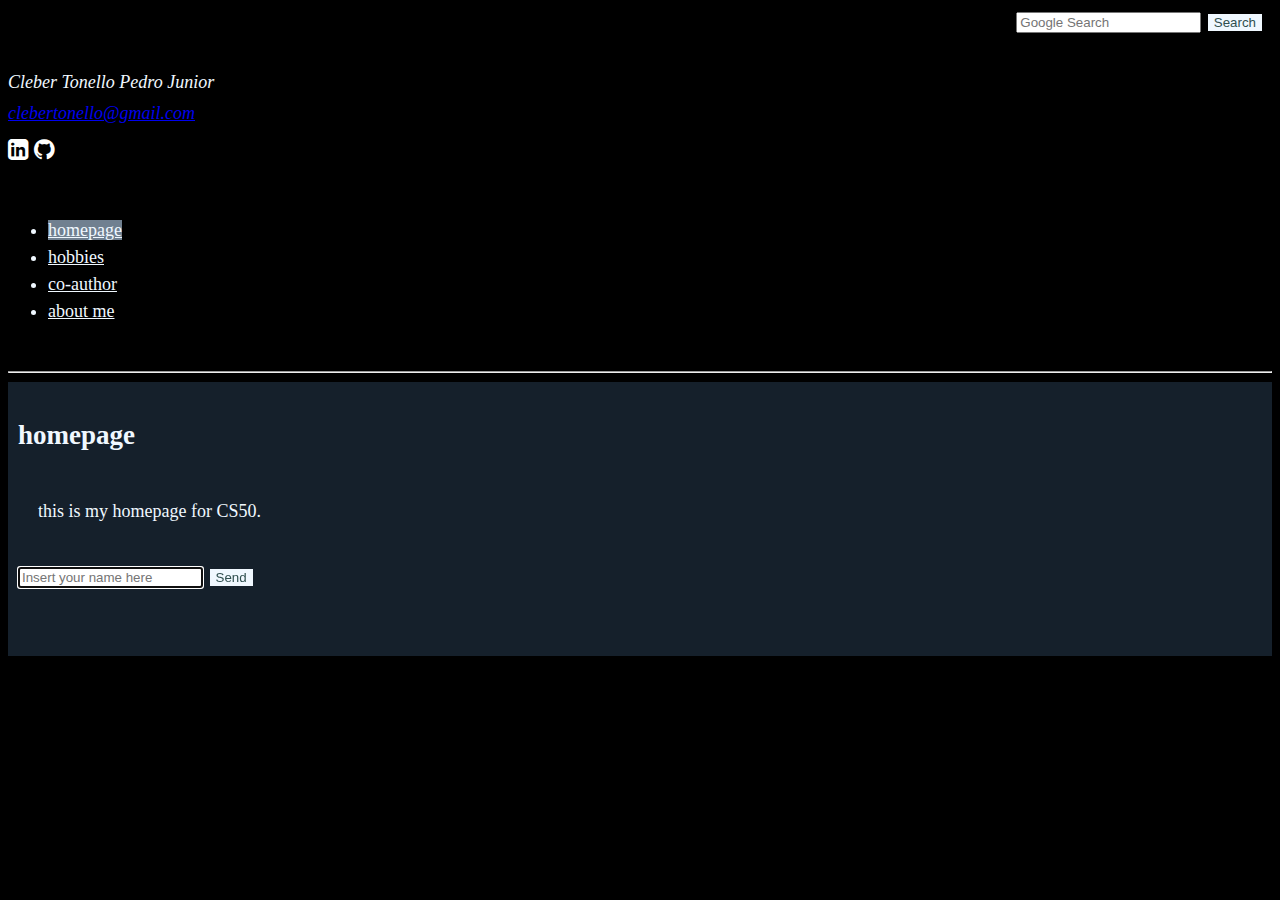
<file: pset8/homepage/index.html>
<!DOCTYPE html>

<html lang="en">
    <head>
        <link rel="stylesheet" href="https://cdn.jsdelivr.net/npm/bootstrap@4.5.3/dist/css/bootstrap.min.css" integrity="sha384-TX8t27EcRE3e/ihU7zmQxVncDAy5uIKz4rEkgIXeMed4M0jlfIDPvg6uqKI2xXr2" crossorigin="anonymous">
        <link rel="stylesheet" href="https://cdnjs.cloudflare.com/ajax/libs/font-awesome/4.7.0/css/font-awesome.min.css">
        <script src="https://code.jquery.com/jquery-3.5.1.slim.min.js" integrity="sha384-DfXdz2htPH0lsSSs5nCTpuj/zy4C+OGpamoFVy38MVBnE+IbbVYUew+OrCXaRkfj" crossorigin="anonymous"></script>
        <script src="https://cdn.jsdelivr.net/npm/bootstrap@4.5.3/dist/js/bootstrap.bundle.min.js" integrity="sha384-ho+j7jyWK8fNQe+A12Hb8AhRq26LrZ/JpcUGGOn+Y7RsweNrtN/tE3MoK7ZeZDyx" crossorigin="anonymous"></script>
        <link href="styles.css" rel="stylesheet">
        <meta charset="utf-8">
        <meta name="viewport" content="width=device-width, initial-scale=1, shrink-to-fit=no">
        <title>My Webpage</title>

        <script>
            function greet()
            {
                let input = document.querySelector('#name').value;
                let name = document.querySelector('#name_result');
                name.innerHTML = `Hello, ${input}! Welcome!`;
                hide();
            }

            function hide()
            {
                document.getElementById('name').style.display='none'
                document.getElementById('name_send').style.display='none'
            }
        </script>

    </head>
    <body>
        <div class="container-fluid">
            <div class="row">
                <aside class="col-sm-3" style="background-color: black;">
                    <p style="padding:20px"></p>
                    <address>
                        <p>Cleber Tonello Pedro Junior</p>
                        <a href= "mailto:clebertonello@gmail.com">clebertonello@gmail.com</a>
                        <p></p>
                        <a href="https://www.linkedin.com/in/cleber-tonello/"><i class="fa fa-linkedin-square" style="font-size:24px; color:white"></i></a>
                        <a href="https://github.com/cton04"><i class="fa fa-github" style="font-size:24px; color:white"></i></a>
                    </address>
                <p style="padding:10px"></p>
                <ul class="nav nav-pills flex-column">
                    <li class="nav-item">
                        <a class="nav-link active" href="index.html" target="_self">homepage</a>
                    </li>
                    <li class="nav-item">
                        <a class="nav-link" href="link2.html" target="_self">hobbies</a>
                    </li>
                    <li class="nav-item">
                        <a class="nav-link" href="link3.html" target="_self">co-author</a>
                    </li>
                    <li class="nav-item">
                        <a class="nav-link" href="link4.html" target="_self">about me</a>
                    </li>
                </ul>
                <p style="padding:5px"></p>
                </aside>

                <hr class="d-sm-none">
                <div class="col-sm-9 min-vh-100" style="background-color:#15202B; padding:10px">
                <!-- https://stackoverflow.com/questions/61280689/extend-column-color-to-bottom-of-page-using-bootstrap-rows-containers-and-column -->
                    <h2>homepage</h2>
                    <p style="padding:20px">this is my homepage for CS50.</p>
                    <form onsubmit="greet(); return false;">
                        <input id="name" type="text" autofocus placeholder="Insert your name here">
                        <input id="name_send" value="Send" type="submit">
                    </form>
                    <p id="name_result" style="padding:10px"></p>
                    <div class="topright">
                        <form action="https://www.google.com/search" method="get" target="_blank">
                            <input name="q" type="search" placeholder="Google Search">
                            <input type="submit" value="Search">
                        </form>
                    </div>

                </div>
            </div>
        </div>
    </body>
</html>
</file>
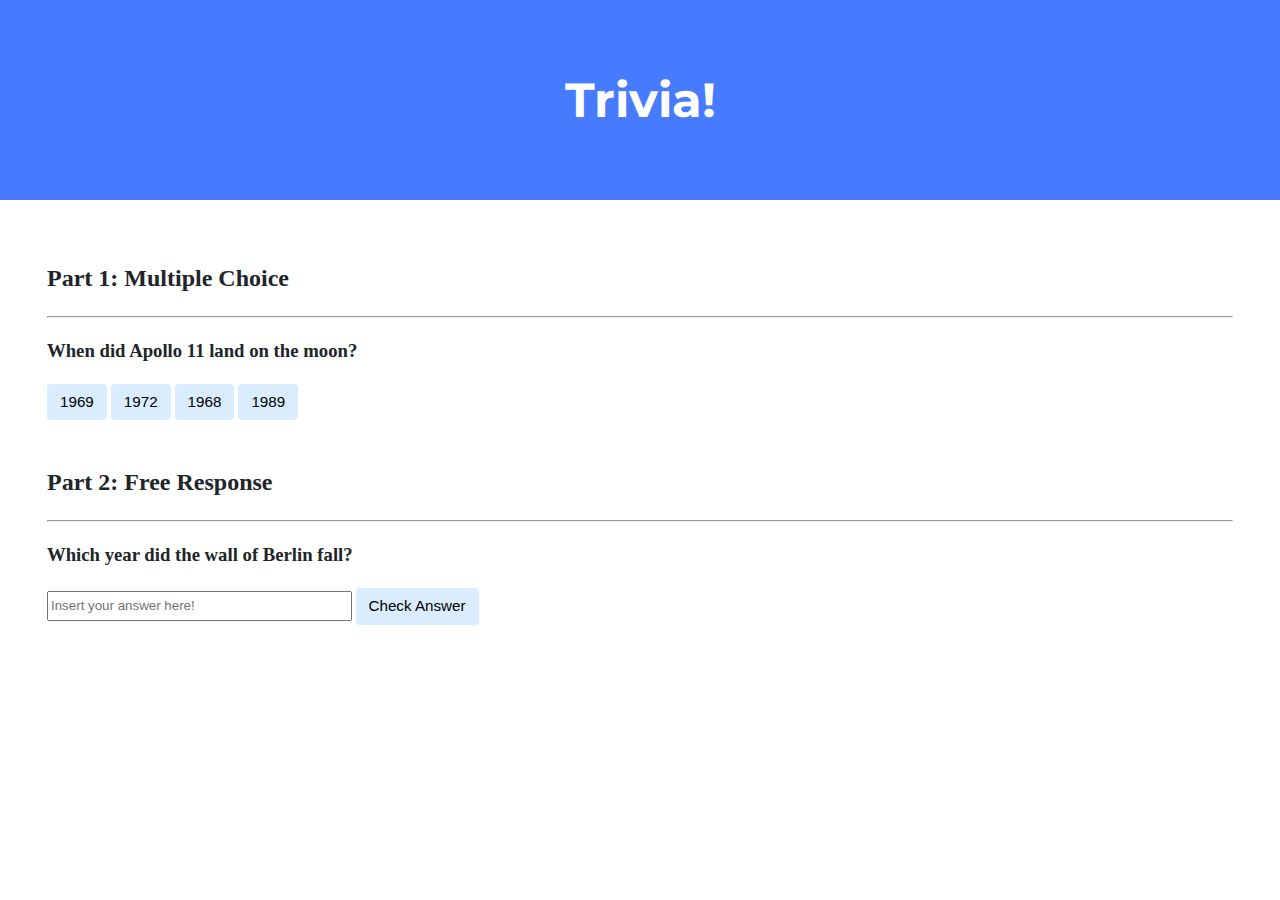
<file: pset8/lab8/index.html>
<!DOCTYPE html>

<html lang="en">
    <head>
        <link href="https://fonts.googleapis.com/css2?family=Montserrat:wght@500&display=swap" rel="stylesheet">
        <link href="styles.css" rel="stylesheet">
        <title>Trivia!</title>

        <script>

            function checkanswer_1(clicked_id)
            {
                // returning ID = https://stackoverflow.com/questions/4825295/onclick-to-get-the-id-of-the-clicked-button
                let id = clicked_id;
                // string compare = https://www.w3schools.com/jsref/jsref_localecompare.asp
                let comp = id.localeCompare('answer1');
                let y = document.querySelector('#question1');
                if (comp == 0)
                {
                    document.getElementById(id).style.backgroundColor = 'green';
                    y.innerHTML = 'Correct';
                }
                else
                {
                    document.getElementById(id).style.backgroundColor = 'red';
                    y.innerHTML = 'Incorrect';
                }
            }

            function checkanswer_2()
            {
                let answer = document.querySelector('#freeanswer_text').value
                let comp1 = answer.localeCompare('1989');
                let comp2 = answer.localeCompare('89');
                let y = document.querySelector('#question2');
                if (comp1 == 0 || comp2 == 0)
                {
                    document.querySelector('#freeanswer_text').style.backgroundColor = 'green';
                    y.innerHTML = 'Correct';
                }
                else
                {
                    document.querySelector('#freeanswer_text').style.backgroundColor = 'red';
                    y.innerHTML = 'Incorrect';
                }
            }

        </script>

    </head>
    <body>

        <div class="jumbotron">
            <h1>Trivia!</h1>
        </div>

        <div class="container">

            <div class="section">
                <h2>Part 1: Multiple Choice </h2>
                <hr>
                <h3>When did Apollo 11 land on the moon?</h3>
                <p id="question1"></p>
                    <button onclick="checkanswer_1(this.id)" id="answer1">1969</button>
                    <button onclick="checkanswer_1(this.id)" id="answer2">1972</button>
                    <button onclick="checkanswer_1(this.id)" id="answer3">1968</button>
                    <button onclick="checkanswer_1(this.id)" id="answer4">1989</button>
            </div>

            <div class="section">
                <h2>Part 2: Free Response</h2>
                <hr>
                <h3> Which year did the wall of Berlin fall?</h3>
                <p id="question2"></p>
                    <input id="freeanswer_text" type="text" placeholder="Insert your answer here!">
                    <button onclick="checkanswer_2()" id="freeanswer_button">Check Answer</button>
            </div>

        </div>
    </body>
</html>
</file>
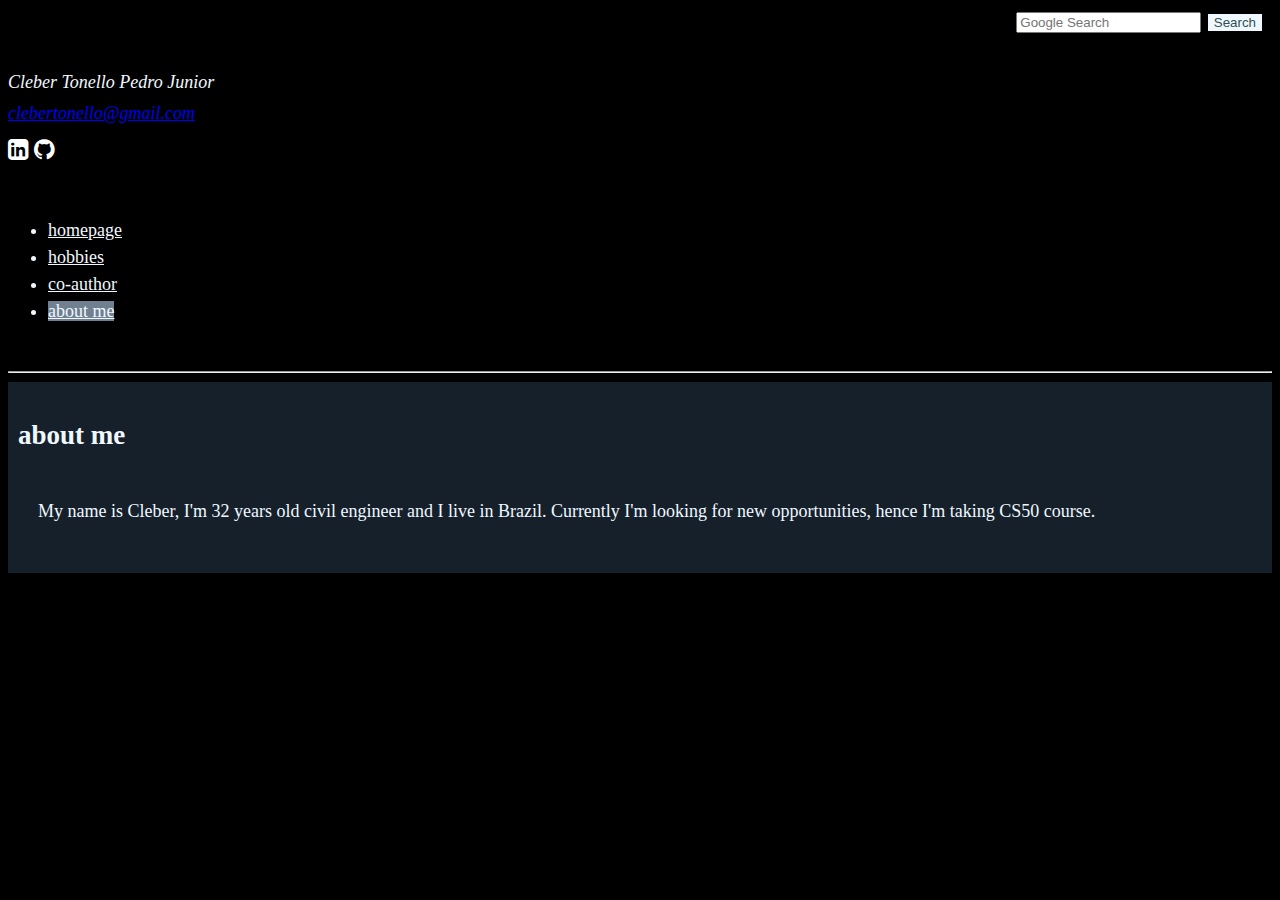
<file: pset8/homepage/link4.html>
<!DOCTYPE html>

<html lang="en">
    <head>
        <link rel="stylesheet" href="https://cdn.jsdelivr.net/npm/bootstrap@4.5.3/dist/css/bootstrap.min.css" integrity="sha384-TX8t27EcRE3e/ihU7zmQxVncDAy5uIKz4rEkgIXeMed4M0jlfIDPvg6uqKI2xXr2" crossorigin="anonymous">
        <link rel="stylesheet" href="https://cdnjs.cloudflare.com/ajax/libs/font-awesome/4.7.0/css/font-awesome.min.css">
        <script src="https://code.jquery.com/jquery-3.5.1.slim.min.js" integrity="sha384-DfXdz2htPH0lsSSs5nCTpuj/zy4C+OGpamoFVy38MVBnE+IbbVYUew+OrCXaRkfj" crossorigin="anonymous"></script>
        <script src="https://cdn.jsdelivr.net/npm/bootstrap@4.5.3/dist/js/bootstrap.bundle.min.js" integrity="sha384-ho+j7jyWK8fNQe+A12Hb8AhRq26LrZ/JpcUGGOn+Y7RsweNrtN/tE3MoK7ZeZDyx" crossorigin="anonymous"></script>
        <link href="styles.css" rel="stylesheet">
        <meta charset="utf-8">
        <meta name="viewport" content="width=device-width, initial-scale=1, shrink-to-fit=no">
        <title>My Webpage</title>

        <script>
            function greet()
            {
                let input = document.querySelector('#name').value;
                let name = document.querySelector('#name_result');
                name.innerHTML = `Hello, ${input}! Welcome!`;
                hide();
            }

            function hide()
            {
                document.getElementById('name').style.display='none'
                document.getElementById('name_send').style.display='none'
            }
        </script>

    </head>
    <body>
        <div class="container-fluid">
            <div class="row">
                <aside class="col-sm-3" style="background-color: black;">
                    <p style="padding:20px"></p>
                    <address>
                        <p>Cleber Tonello Pedro Junior</p>
                        <a href= "mailto:clebertonello@gmail.com">clebertonello@gmail.com</a>
                        <p></p>
                        <a href="https://www.linkedin.com/in/cleber-tonello/"><i class="fa fa-linkedin-square" style="font-size:24px; color:white"></i></a>
                        <a href="https://github.com/cton04"><i class="fa fa-github" style="font-size:24px; color:white"></i></a>
                    </address>
                <p style="padding:10px"></p>
                <ul class="nav nav-pills flex-column">
                    <li class="nav-item">
                        <a class="nav-link" href="index.html" target="_self">homepage</a>
                    </li>
                    <li class="nav-item">
                        <a class="nav-link" href="link2.html" target="_self">hobbies</a>
                    </li>
                    <li class="nav-item">
                        <a class="nav-link" href="link3.html" target="_self">co-author</a>
                    </li>
                    <li class="nav-item">
                        <a class="nav-link active" href="link4.html" target="_self">about me</a>
                    </li>
                </ul>
                <p style="padding:5px"></p>
                </aside>

                <hr class="d-sm-none">
                <div class="col-sm-9 min-vh-100" style="background-color:#15202B; padding:10px">
                <!-- https://stackoverflow.com/questions/61280689/extend-column-color-to-bottom-of-page-using-bootstrap-rows-containers-and-column -->
                    <h2>about me</h2>
                    <p style="padding:20px">My name is Cleber, I'm 32 years old civil engineer and I live in Brazil. Currently I'm looking for new opportunities, hence I'm taking CS50 course.
                    </p>

                    <div class="topright">
                        <form action="https://www.google.com/search" method="get" target="_blank">
                            <input name="q" type="search" placeholder="Google Search">
                            <input type="submit" value="Search">
                        </form>
                    </div>

                </div>
            </div>
        </div>
    </body>
</html>
</file>
<file: pset8/homepage/styles.css>
body {
    background-color:black;
    color: #F0F8FF;
    font-size: 18px;
    font-weight: 400;
    line-height: 1.5;
    text-align: left;
}

header {
  padding: 17px;
  text-align: center;
  background: black;
  font-size: 30px;
}

address {
    background-color: black;
    color: #F0F8FF;
    font-size: 18px;
    font-weight: 500;
    line-height: 0.7;
    text-align: left;
}

.nav nav-link {
  color: #F0F8FF;
  text-decoration: none;
}

a:hover {
  color: #f1f1f1;
  background-color: #708090;
}

.nav-pills .nav-link.active {
    background-color: #708090;
    color: #F0F8FF;
}

.nav-pills .nav-link {
    color: #F0F8FF;
}

.topright {
  position: absolute;
  top: 8px;
  right: 16px;
  font-size: 18px;
}

input[type=submit] {
  background-color: #F0F8FF;
  border: none;
  color: #2F4F4F;
  text-decoration: none;
  margin: 4px 2px;

}
</file>
<file: pset8/lab8/styles.css>
body {
    background-color: #fff;
    color: #212529;
    font-size: 1rem;
    font-weight: 400;
    line-height: 1.5;
    margin: 0;
    text-align: left;
}

.container {
    margin-left: auto;
    margin-right: auto;
    padding-left: 15px;
    padding-right: 15px;
}

.jumbotron {
    background-color: #477bff;
    color: #fff;
    margin-bottom: 2rem;
    padding: 2rem 1rem;
    text-align: center;
}

.section {
    padding: 0.5rem 2rem 1rem 2rem;
}

.section:hover {
    background-color: #f5f5f5;
    transition: color 2s ease-in-out, background-color 0.15s ease-in-out;
}

h1 {
    font-family: 'Montserrat', sans-serif;
    font-size: 48px;
}

button, input[type="submit"] {
    background-color: #d9edff;
    border: 1px solid transparent;
    border-radius: 0.25rem;
    font-size: 0.95rem;
    font-weight: 400;
    line-height: 1.5;
    padding: 0.375rem 0.75rem;
    text-align: center;
    transition: color 0.15s ease-in-out, background-color 0.15s ease-in-out, border-color 0.15s ease-in-out, box-shadow 0.15s ease-in-out;
    vertical-align: middle;
}


input[type="text"] {
    line-height: 1.8;
    width: 25%;
}

input[type="text"]:hover {
    background-color: #f5f5f5;
    transition: color 2s ease-in-out, background-color 0.15s ease-in-out;
}
</file>
